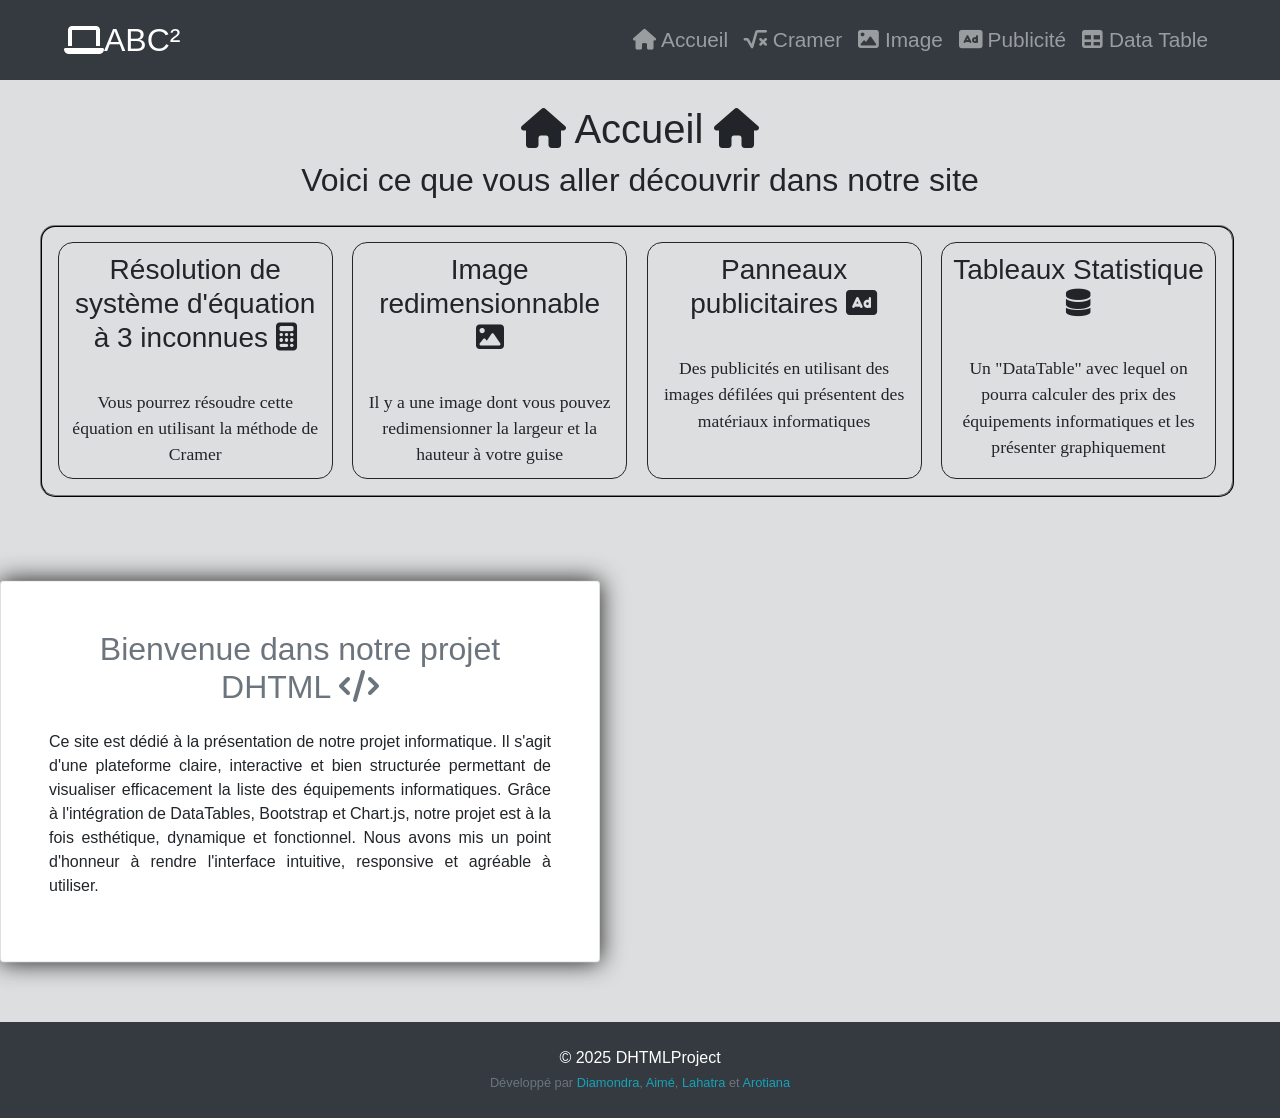
<file: index.html>
<!DOCTYPE html>
<html lang="fr">
 
  <head>
    <meta charset="UTF-8" />
    <meta name="viewport" content="width=device-width, initial-scale=1.0" />
    <link rel="stylesheet" href="bootstrap/bootstrap.css" />
    <script src="js/jquery-3.7.1.min.js"></script>
    <script src="bootstrap/bootstrap.bundle.min.js"></script>
    <title>ProjetDHTML</title>
    <link rel="stylesheet" href="css/style.css">
    <link rel="stylesheet" href="fontAwesome/css/all.min.css">
  </head>
 
  <body class="d-flex flex-column min-vh-100">
 
    <nav class="navbar navbar-expand-lg navbar-dark bg-dark fixed-top shadow-lg">
      <div class="container-fluid px-5">
        <a class="navbar-brand d-flex align-items-center fw-bold" href="index.html">
          <i class="fa-solid fa-laptop me-2"></i>ABC²
        </a>
        <button class="navbar-toggler" type="button" data-bs-toggle="collapse" data-bs-target="#navbarContent" aria-controls="navbarContent" aria-expanded="false" aria-label="Toggle navigation">
          <span class="navbar-toggler-icon"></span>
        </button>
        <div class="collapse navbar-collapse justify-content-end" id="navbarContent">
          <ul class="navbar-nav gap-4 fw-semibold">
            <li class="nav-item">
              <a class="nav-link" href="index.html"><i class="fa-solid fa-house me-1"></i> Accueil</a>
            </li>
            <li class="nav-item">
              <a class="nav-link" href="Cramer.html"><i class="fa-solid fa-square-root-variable me-1"></i> Cramer</a>
            </li>
            <li class="nav-item">
              <a class="nav-link" href="Image.html"><i class="fa-solid fa-image me-1"></i> Image</a>
            </li>
            <li class="nav-item">
              <a class="nav-link" href="PanneauxPub.html"><i class="fa-solid fa-rectangle-ad me-1"></i> Publicité</a>
            </li>
            <li class="nav-item">
              <a class="nav-link" href="Datatable.html"><i class="fa-solid fa-table me-1"></i> Data Table</a>
            </li>
          </ul>
        </div>
      </div>
    </nav>
 
    <div class="d-flex justify-content-center align-items-center page-title">
      <h1><i class="fa-solid fa-home"></i> Accueil <i class="fa-solid fa-home"></i></h1>
    </div>
 
    <div class="container-fluid">
      <h2 class="text-center">Voici ce que vous aller découvrir dans notre site</h2>
      <div class="presentation">
        <div class="pre" onclick="window.location = 'Cramer.html'">
          <h3>Résolution de système d'équation à 3 inconnues <i class="fa-solid fa-calculator"></i></h3>
          <br> Vous pourrez résoudre cette équation en utilisant la méthode de Cramer
        </div>
        <div class="pre" onclick="window.location = 'Image.html'">
          <h3>Image redimensionnable <i class="fa-solid fa-image"></i></h3>
          <br> Il y a une image dont vous pouvez redimensionner la largeur et la hauteur à votre guise
        </div>
        <div class="pre" onclick="window.location = 'PanneauxPub.html'">
          <h3>Panneaux publicitaires <i class="fa-solid fa-rectangle-ad"></i></h3>
          <br> Des publicités en utilisant des images défilées qui présentent des matériaux informatiques
        </div>
        <div class="pre" onclick="window.location = 'Datatable.html'">
          <h3>Tableaux Statistique <i class="fa-solid fa-database"></i></h3>
          <br> Un "DataTable" avec lequel on pourra calculer des prix des équipements informatiques et les présenter graphiquement
        </div>
      </div>
    </div>
 
    <div id="conteneur">
      <div class="card mx-auto p-5 shadow-lg rounded-4" id="content">
        <h2 class="text-center text-secondary mb-4">
          Bienvenue dans notre projet DHTML <i class="fa-solid fa-code"></i>
        </h2>
        <p style="text-align: justify">
          Ce site est dédié à la présentation de notre projet informatique. Il
          s'agit d'une plateforme claire, interactive et bien structurée
          permettant de visualiser efficacement la liste des équipements
          informatiques. Grâce à l'intégration de DataTables, Bootstrap et
          Chart.js, notre projet est à la fois esthétique, dynamique et
          fonctionnel. Nous avons mis un point d'honneur à rendre l'interface
          intuitive, responsive et agréable à utiliser.
        </p>
      </div>
    </div>
 
    
    <footer class="bg-dark text-white text-center py-4 mt-auto">
      <p class="mb-0">
        &copy; 2025 DHTMLProject<br />
        <small class="text-muted">
          Développé par 
          <a href="https://github.com/Diamondra-arch" class="text-info text-decoration-none">Diamondra</a>, 
          <a href="" class="text-info text-decoration-none">Aimé</a>,
          <a href="https://github.com/fymijoro" class="text-info text-decoration-none">Lahatra</a> et
          <a href="https://github.com/aroutiana18" class="text-info text-decoration-none fw-bold">Arotiana</a>
        </small>
      </p>
    </footer>
 
    <script src="js/jquery-3.7.1.min.js"></script>
  </body>
</html>
</file>
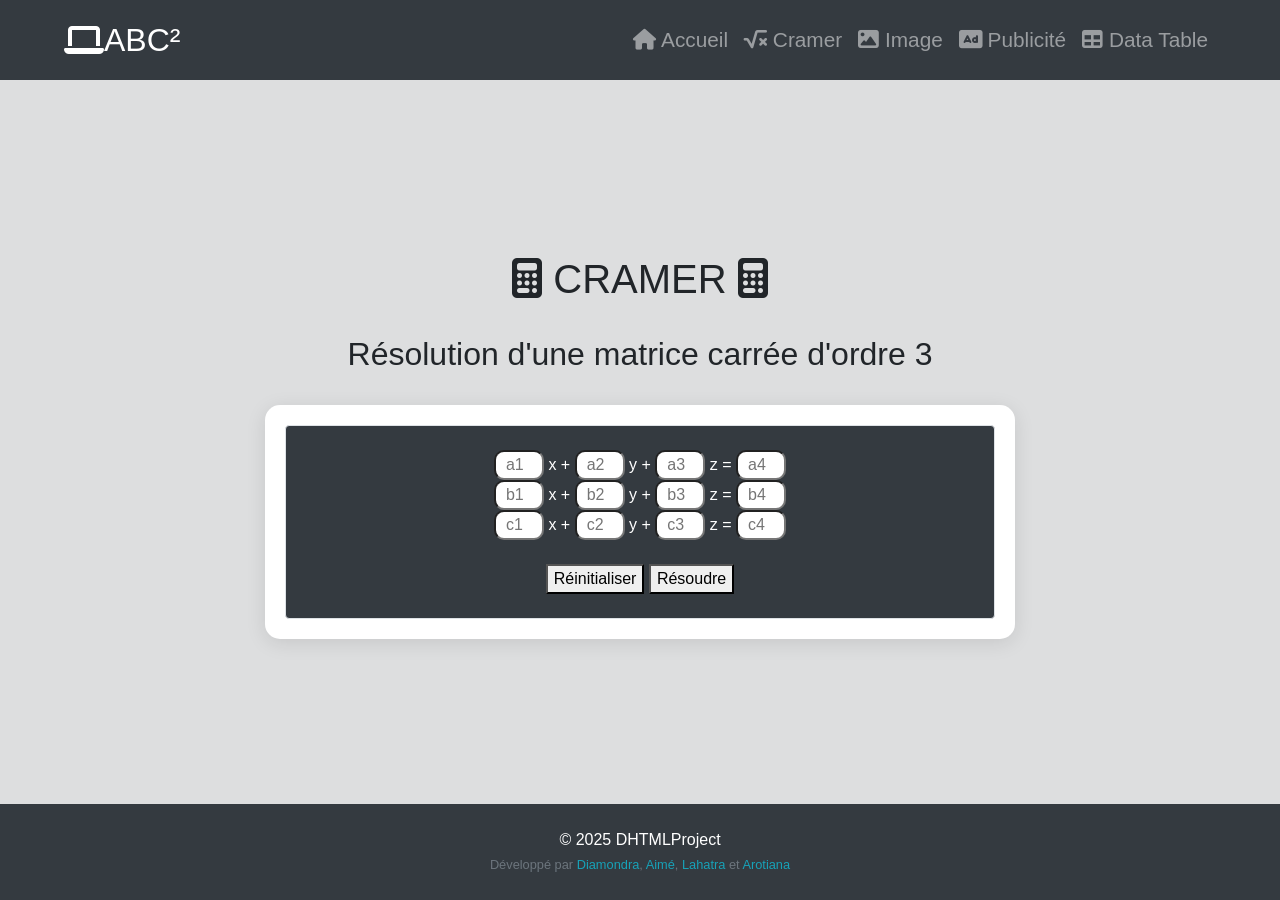
<file: Cramer.html>
<!DOCTYPE html>
<html lang="fr">
  <head>
    <meta charset="UTF-8" />
    <meta name="viewport" content="width=device-width, initial-scale=1.0" />
    <title>Cramer</title>
    <link rel="stylesheet" href="bootstrap/bootstrap.css">
    <link rel="stylesheet" href="fontAwesome/css/all.min.css">
    <link rel="stylesheet" href="css/cramer.css">
    <link rel="stylesheet" href="css/style.css">
    <script src="js/jquery-3.7.1.min.js"></script>
    <script src="bootstrap/bootstrap.bundle.min.js"></script>
    <script src="js/cramer.js"></script>
  </head>
 
  <body class="d-flex flex-column min-vh-100">
 
    <nav class="navbar navbar-expand-lg navbar-dark bg-dark fixed-top shadow-lg">
      <div class="container-fluid px-5">
        <a class="navbar-brand d-flex align-items-center fw-bold" href="index.html">
          <i class="fa-solid fa-laptop me-2"></i>ABC²
        </a>
        <button class="navbar-toggler" type="button" data-bs-toggle="collapse" data-bs-target="#navbarContent" aria-controls="navbarContent" aria-expanded="false" aria-label="Toggle navigation">
          <span class="navbar-toggler-icon"></span>
        </button>
        <div class="collapse navbar-collapse justify-content-end" id="navbarContent">
          <ul class="navbar-nav gap-4 fw-semibold">
            <li class="nav-item">
              <a class="nav-link" href="index.html"><i class="fa-solid fa-house me-1"></i> Accueil</a>
            </li>
            <li class="nav-item">
              <a class="nav-link" href="Cramer.html"><i class="fa-solid fa-square-root-variable me-1"></i> Cramer</a>
            </li>
            <li class="nav-item">
              <a class="nav-link" href="Image.html"><i class="fa-solid fa-image me-1"></i> Image</a>
            </li>
            <li class="nav-item">
              <a class="nav-link" href="PanneauxPub.html"><i class="fa-solid fa-rectangle-ad me-1"></i> Publicité</a>
            </li>
            <li class="nav-item">
              <a class="nav-link" href="Datatable.html"><i class="fa-solid fa-table me-1"></i> Data Table</a>
            </li>
          </ul>
        </div>
      </div>
    </nav>
 
    <main class="containerN flex-grow-1 d-flex justify-content-center align-items-center">
      <div class="text-center">
        <h1><i class="fa-solid fa-calculator"></i> CRAMER <i class="fa-solid fa-calculator"></i></h1>
        <br>
        <h2>Résolution d'une matrice carrée d'ordre 3</h2>
        <br>
      </div>

      <div class="contenu">
        <div id="champ" class="p-4 bg-dark border rounded shadow text-center text-white">
          <form method="post" action="">
            <input id="a1" class="saisie" type="number" placeholder="a1"/> x +
            <input id="a2" class="saisie" type="number" placeholder="a2"/> y +
            <input id="a3" class="saisie" type="number" placeholder="a3"/> z =
            <input id="a4" class="saisie" type="number" placeholder="a4"/>
            <br />
            <input id="b1" class="saisie" type="number" placeholder="b1"/> x +
            <input id="b2" class="saisie" type="number" placeholder="b2"/> y +
            <input id="b3" class="saisie" type="number" placeholder="b3"/> z =
            <input id="b4" class="saisie" type="number" placeholder="b4"/>
            <br />
            <input id="c1" class="saisie" type="number" placeholder="c1"/> x +
            <input id="c2" class="saisie" type="number" placeholder="c2"/> y +
            <input id="c3" class="saisie" type="number" placeholder="c3"/> z =
            <input id="c4" class="saisie" type="number" placeholder="c4"/>
            <br /><br />
            <input class="reset" type="reset" onclick="clean()" value="Réinitialiser">
            <button type="button" onclick="resolution()">Résoudre</button>
          </form>
        </div>
        <div class="container-fluid bg-light p-4 mb-1" id="result" style="display: none">
          <h2>Résultats</h2>
          <div id="matricePrincipale">
            <h3>Matrice principale :</h3>
            | <span id="ma1"></span> <span id="ma2"></span> <span id="ma3"></span> | <br />
            | <span id="mb1"></span> <span id="mb2"></span> <span id="mb3"></span> | <br />
            | <span id="mc1"></span> <span id="mc2"></span> <span id="mc3"></span> | <br /><br />
            D'après le calcul; le déterminant est <strong>△</strong> = <span id="delta"></span> <br /><br />
          </div>
          <div id="matriceModifee">
            <h3>Matrice modifiée :</h3>
            <div class="matrix">
              <strong>△<sub>x</sub></strong> : <br />
              | <span id="ma1_1"></span> <span id="ma2_1"></span> <span id="ma3_1"></span> | <br />
              | <span id="mb1_1"></span> <span id="mb2_1"></span> <span id="mb3_1"></span> | <br />
              | <span id="mc1_1"></span> <span id="mc2_1"></span> <span id="mc3_1"></span> | <br />
              <strong>△<sub>x</sub></strong> = <span id="deltaX"></span><br /><br />
            </div>
            <div class="matrix">
              <strong>△<sub>y</sub></strong> : <br />
              | <span id="ma1_2"></span> <span id="ma2_2"></span> <span id="ma3_2"></span> | <br />
              | <span id="mb1_2"></span> <span id="mb2_2"></span> <span id="mb3_2"></span> | <br />
              | <span id="mc1_2"></span> <span id="mc2_2"></span> <span id="mc3_2"></span> | <br />
              <strong>△<sub>y</sub></strong> = <span id="deltaY"></span><br /><br />
            </div>
            <div class="matrix">
              <strong>△<sub>z</sub></strong> : <br />
              | <span id="ma1_3"></span> <span id="ma2_3"></span> <span id="ma3_3"></span> | <br />
              | <span id="mb1_3"></span> <span id="mb2_3"></span> <span id="mb3_3"></span> | <br />
              | <span id="mc1_3"></span> <span id="mc2_3"></span> <span id="mc3_3"></span> | <br />
              <strong>△<sub>z</sub></strong> = <span id="deltaZ"></span><br /><br />
            </div>
          </div>
          <div class="final">
            <h3>Solutions :</h3>
            <p>
              x = <strong>△<sub>x</sub> / △</strong> = <span id="valeurX"></span> <br>
              y = <strong>△<sub>y</sub> / △</strong> = <span id="valeurY"></span> <br>
              z = <strong>△<sub>z</sub> / △</strong> = <span id="valeurZ"></span>
            </p>
          </div>
        </div>
      </div>
    </main>
 
    <footer class="bg-dark text-white text-center py-4 mt-auto">
      <p class="mb-0">
        &copy; 2025 DHTMLProject<br>
        <small class="text-muted">
          Développé par 
          <a href="https://github.com/Diamondra-arch" class="text-info text-decoration-none">Diamondra</a>, 
          <a href="" class="text-info text-decoration-none">Aimé</a>,
          <a href="https://github.com/fymijoro" class="text-info text-decoration-none">Lahatra</a> et
          <a href="https://github.com/aroutiana18" class="text-info text-decoration-none fw-bold">Arotiana</a>
        </small>
      </p>
    </footer>
 
  </body>
</html>
</file>
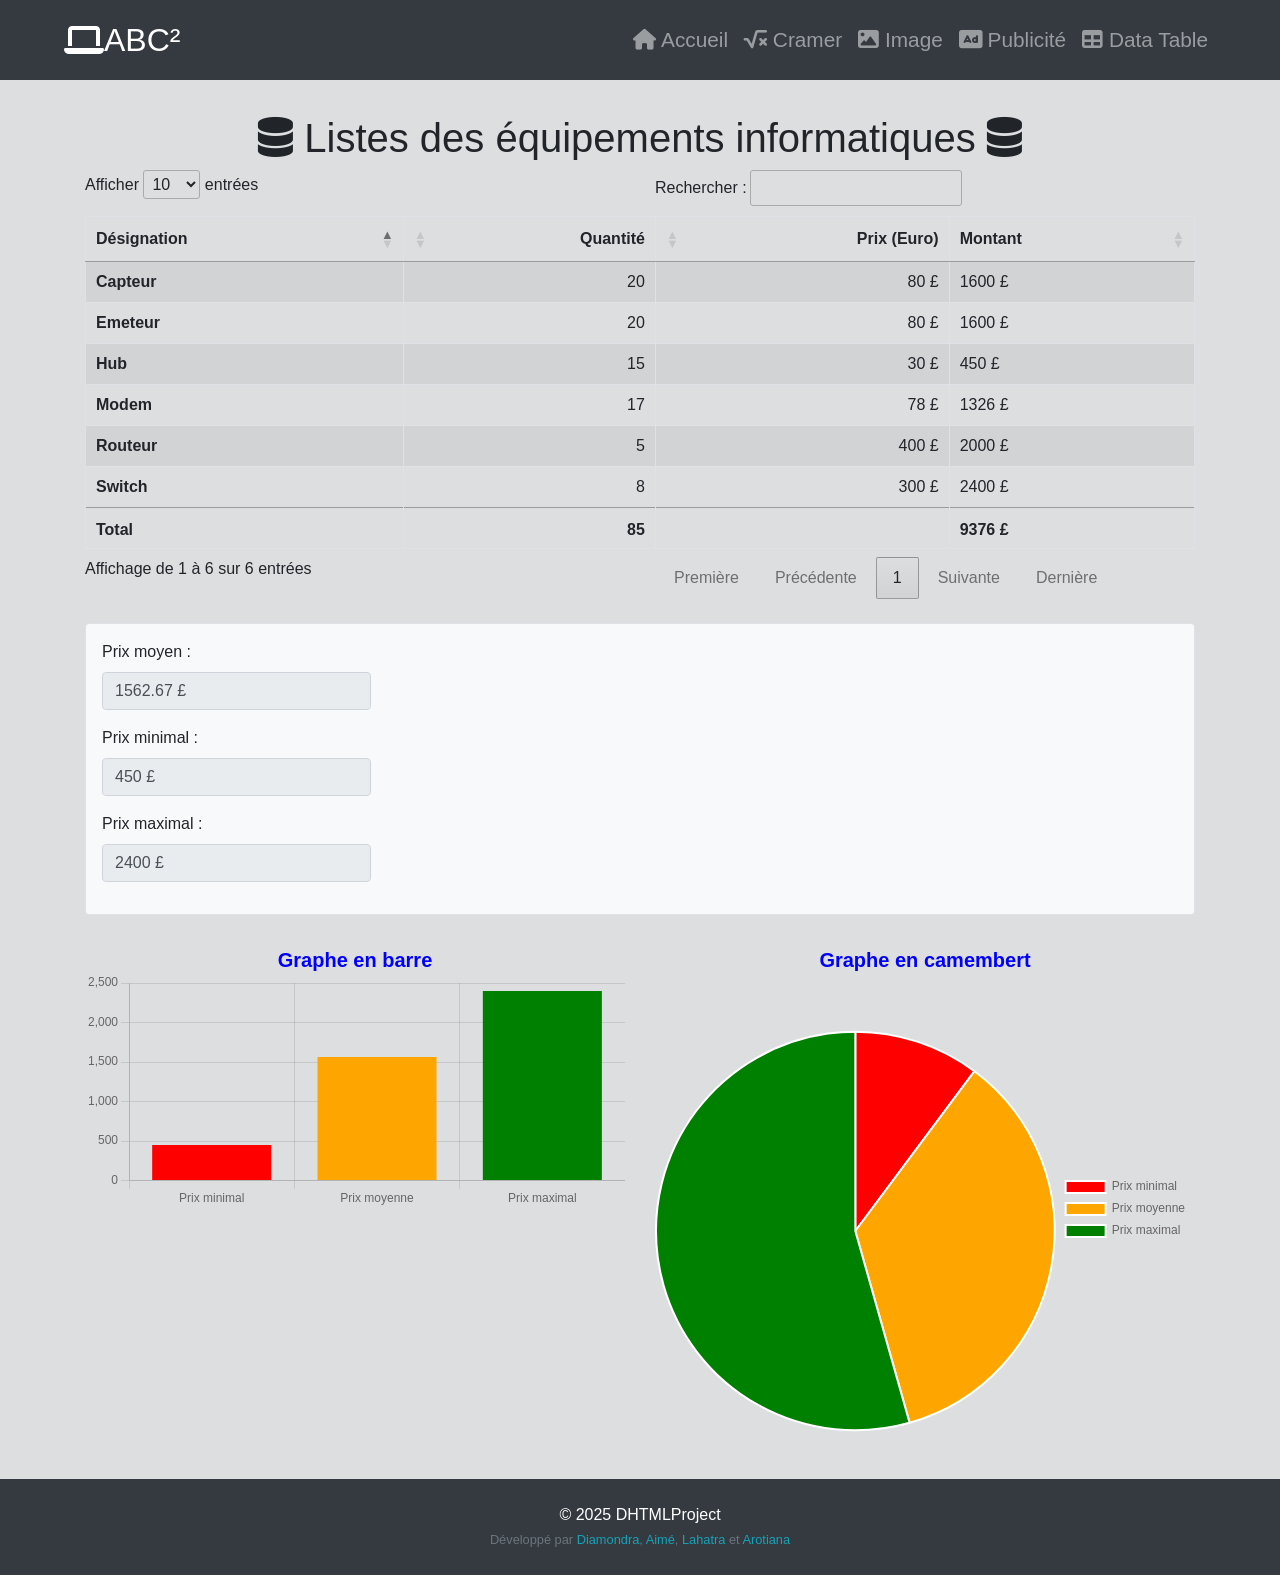
<file: Datatable.html>
<!DOCTYPE html>
<html lang="fr">
<head>
  <meta charset="UTF-8">
  <meta name="viewport" content="width=device-width, initial-scale=1.0">
  <title>Datatable</title>
  <link rel="stylesheet" href="bootstrap/bootstrap.css">
  <link rel="stylesheet" href="css/datatables.min.css">
  <link rel="stylesheet" href="fontAwesome/css/all.min.css">
  <link rel="stylesheet" href="css/style.css">
  <script src="js/jquery-3.7.1.min.js"></script>
  <script src="bootstrap/bootstrap.bundle.min.js"></script>
  <script src="js/chart.umd.min.js"></script>
  <script src="js/datatables.min.js"></script>
  <script src="js/Datatable.js" defer></script>
</head>
 
<body class="d-flex flex-column min-vh-100">
 
    <nav class="navbar navbar-expand-lg navbar-dark bg-dark fixed-top shadow-lg">
      <div class="container-fluid px-5">
        <a class="navbar-brand d-flex align-items-center fw-bold" href="index.html">
          <i class="fa-solid fa-laptop me-2"></i>ABC²
        </a>
        <button class="navbar-toggler" type="button" data-bs-toggle="collapse" data-bs-target="#navbarContent" aria-controls="navbarContent" aria-expanded="false" aria-label="Toggle navigation">
          <span class="navbar-toggler-icon"></span>
        </button>
        <div class="collapse navbar-collapse justify-content-end" id="navbarContent">
          <ul class="navbar-nav gap-4 fw-semibold">
            <li class="nav-item">
              <a class="nav-link" href="index.html"><i class="fa-solid fa-house me-1"></i> Accueil</a>
            </li>
            <li class="nav-item">
              <a class="nav-link" href="Cramer.html"><i class="fa-solid fa-square-root-variable me-1"></i> Cramer</a>
            </li>
            <li class="nav-item">
              <a class="nav-link" href="Image.html"><i class="fa-solid fa-image me-1"></i> Image</a>
            </li>
            <li class="nav-item">
              <a class="nav-link" href="PanneauxPub.html"><i class="fa-solid fa-rectangle-ad me-1"></i> Publicité</a>
            </li>
            <li class="nav-item">
              <a class="nav-link" href="Datatable.html"><i class="fa-solid fa-table me-1"></i> Data Table</a>
            </li>
          </ul>
        </div>
      </div>
    </nav>
 
  <div class="container mt-4">
    <h1 class="text-center"><i class="fa-solid fa-database"></i> Listes des équipements informatiques <i class="fa-solid fa-database"></i></h1>
    <div class="table-responsive">
      <table id="maTable" class="table table-striped table-bordered">
        <thead>
          <tr>
            <th>Désignation</th>
            <th>Quantité</th>
            <th>Prix (Euro)</th>
            <th>Montant</th>
          </tr>
        </thead>
        <tbody>
          <tr><th>Routeur</th><td id="q1">5</td><td id="p1">400 £</td><td class="montant" id="m1"></td></tr>
          <tr><th>Switch</th><td id="q2">8</td><td id="p2">300 £</td><td class="montant" id="m2"></td></tr>
          <tr><th>Hub</th><td id="q3">15</td><td id="p3">30 £</td><td class="montant" id="m3"></td></tr>
          <tr><th>Modem</th><td id="q4">17</td><td id="p4">78 £</td><td class="montant" id="m4"></td></tr>
          <tr><th>Emeteur</th><td id="q5">20</td><td id="p5">80 £</td><td class="montant" id="m5"></td></tr>
          <tr><th>Capteur</th><td id="q6">20</td><td id="p6">80 £</td><td class="montant" id="m6"></td></tr>
        </tbody>
        <tfoot>
          <tr>
            <th>Total</th>
            <th id="total-qte"></th>
            <th></th>
            <th id="total-montant"></th>
          </tr>
        </tfoot>
      </table>
    </div>
 
    <form class="shadow-lg rounded border p-3 bg-light mt-4">
      <div class="mb-3 w-25">
        <label class="form-label">Prix moyen :</label>
        <input type="text" class="form-control" id="PrixMoyenne" readonly>
      </div>
      <div class="mb-3 w-25">
        <label class="form-label">Prix minimal :</label>
        <input type="text" class="form-control" id="PrixMinimal" readonly>
      </div>
      <div class="mb-3 w-25">
        <label class="form-label">Prix maximal :</label>
        <input type="text" class="form-control" id="PrixMaximal" readonly>
      </div>
    </form>
 
    <div class="row mt-4">
      <div class="col-md-6">
        <canvas id="barGraphe" aria-label="Bar Chart" role="img"></canvas>
      </div>
      <div class="col-md-6">
        <canvas id="pieGraphe" aria-label="Pie Chart" role="img"></canvas>
      </div>
    </div>
  </div>
 
  <footer class="bg-dark text-white text-center py-4 mt-auto">
    <p class="mb-0">
      &copy; 2025 DHTMLProject<br>
        <small class="text-muted">
          Développé par 
          <a href="https://github.com/Diamondra-arch" class="text-info text-decoration-none">Diamondra</a>, 
          <a href="" class="text-info text-decoration-none">Aimé</a>,
          <a href="https://github.com/fymijoro" class="text-info text-decoration-none">Lahatra</a> et
          <a href="https://github.com/aroutiana18" class="text-info text-decoration-none fw-bold">Arotiana</a>
        </small>
    </p>
  </footer>
 
</body>
</html>
</file>
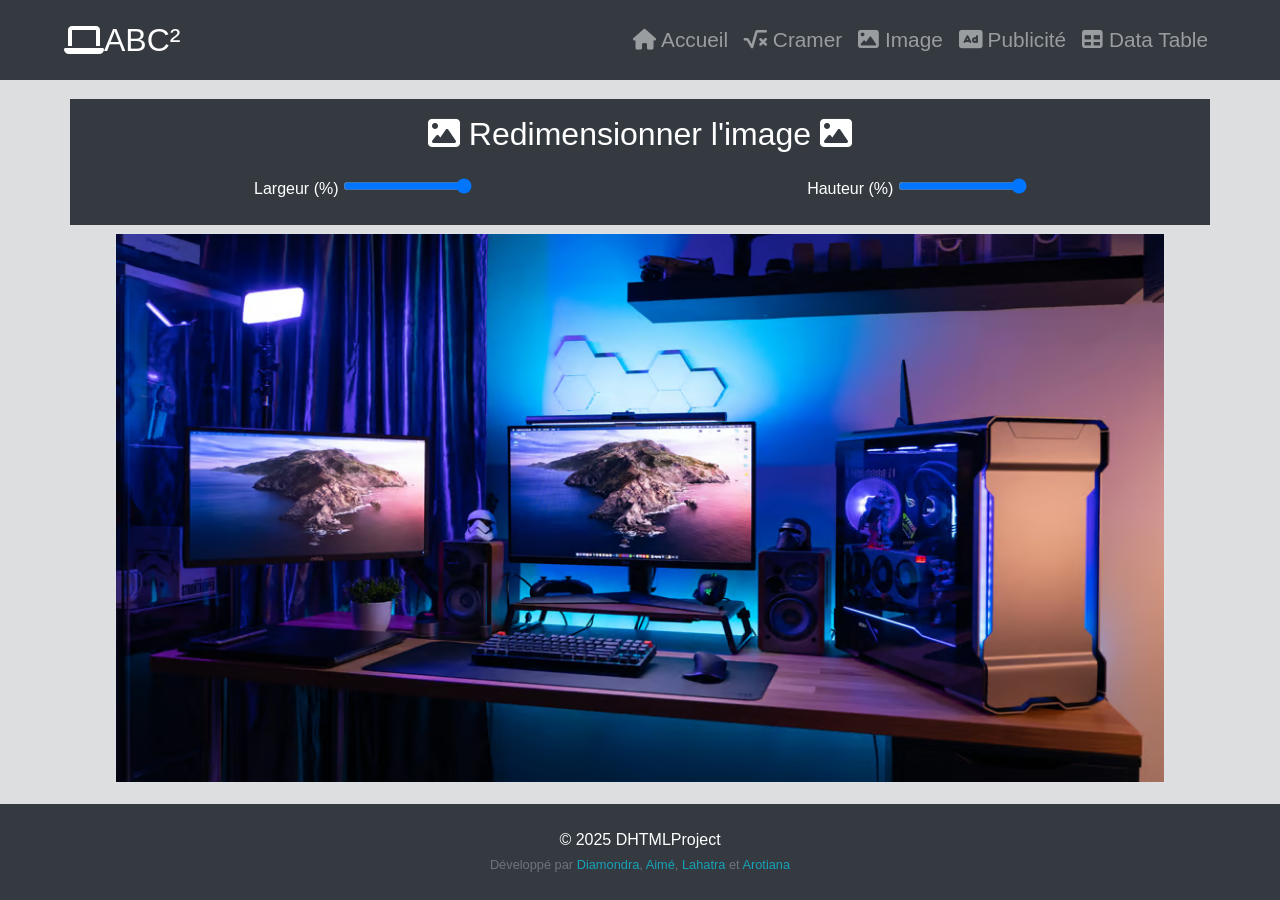
<file: Image.html>
<!DOCTYPE html>
<html lang="fr">
<head>
    <meta charset="UTF-8">
    <meta name="viewport" content="width=device-width, initial-scale=1">
    <title>ResizeImage</title>
    <link href="bootstrap/bootstrap.css" rel="stylesheet">
    <link rel="stylesheet" href="fontAwesome/css/all.min.css">
    <link rel="stylesheet" href="css/image.css">
    <script src="bootstrap/bootstrap.bundle.min.js"></script>
</head>

<body class="d-flex flex-column min-vh-100">

    <nav class="navbar navbar-expand-lg navbar-dark bg-dark fixed-top shadow-lg">
      <div class="container-fluid px-5">
        <a class="navbar-brand d-flex align-items-center fw-bold" href="index.html">
          <i class="fa-solid fa-laptop me-2"></i>ABC²
        </a>
        <button class="navbar-toggler" type="button" data-bs-toggle="collapse" data-bs-target="#navbarContent" aria-controls="navbarContent" aria-expanded="false" aria-label="Toggle navigation">
          <span class="navbar-toggler-icon"></span>
        </button>
        <div class="collapse navbar-collapse justify-content-end" id="navbarContent">
          <ul class="navbar-nav gap-4 fw-semibold">
            <li class="nav-item">
              <a class="nav-link" href="index.html"><i class="fa-solid fa-house me-1"></i> Accueil</a>
            </li>
            <li class="nav-item">
              <a class="nav-link" href="Cramer.html"><i class="fa-solid fa-square-root-variable me-1"></i> Cramer</a>
            </li>
            <li class="nav-item">
              <a class="nav-link" href="Image.html"><i class="fa-solid fa-image me-1"></i> Image</a>
            </li>
            <li class="nav-item">
              <a class="nav-link" href="PanneauxPub.html"><i class="fa-solid fa-rectangle-ad me-1"></i> Publicité</a>
            </li>
            <li class="nav-item">
              <a class="nav-link" href="Datatable.html"><i class="fa-solid fa-table me-1"></i> Data Table</a>
            </li>
          </ul>
        </div>
      </div>
    </nav>

    <main class="flex-grow-1 d-flex flex-column align-items-center">   
      <div class="container-fluid">
          <div class="container p-3 bg-dark text-white controles">
              <div class="container text-center">
                  <h2 class="mb-4"><i class="fa-solid fa-image"></i> Redimensionner l'image <i class="fa-solid fa-image"></i></h2>
                  <div class="row mt-4">
                      <div class="col-md-6">
                          <label for="widthRange" class="form-label">Largeur (%)</label>
                          <input type="range" class="form-range" min="10" max="100" value="100" id="widthRange">
                      </div>
                      <div class="col-md-6">
                          <label for="heightRange" class="form-label">Hauteur (%)</label>
                          <input type="range" class="form-range" min="10" max="100" value="100" id="heightRange">
                      </div>
                  </div>
              </div>
          </div>
      </div>
    </main>

    <div class="image-wrapper mt-2 mb-2">
      <img id="image" src="images/game.avif" class="border img-principale" alt="Image redimensionnable">
    </div>
    <footer class="bg-dark text-white text-center py-4 mt-auto">
        <p class="mb-0">
            &copy; 2025 DHTMLProject<br>
        <small class="text-muted">
          Développé par 
          <a href="https://github.com/Diamondra-arch" class="text-info text-decoration-none">Diamondra</a>, 
          <a href="" class="text-info text-decoration-none">Aimé</a>,
          <a href="https://github.com/fymijoro" class="text-info text-decoration-none">Lahatra</a> et
          <a href="https://github.com/aroutiana18" class="text-info text-decoration-none fw-bold">Arotiana</a>

        </small>
        </p>
    </footer>
    <script src="js/resize.js"></script>

</body>
</html>
</file>
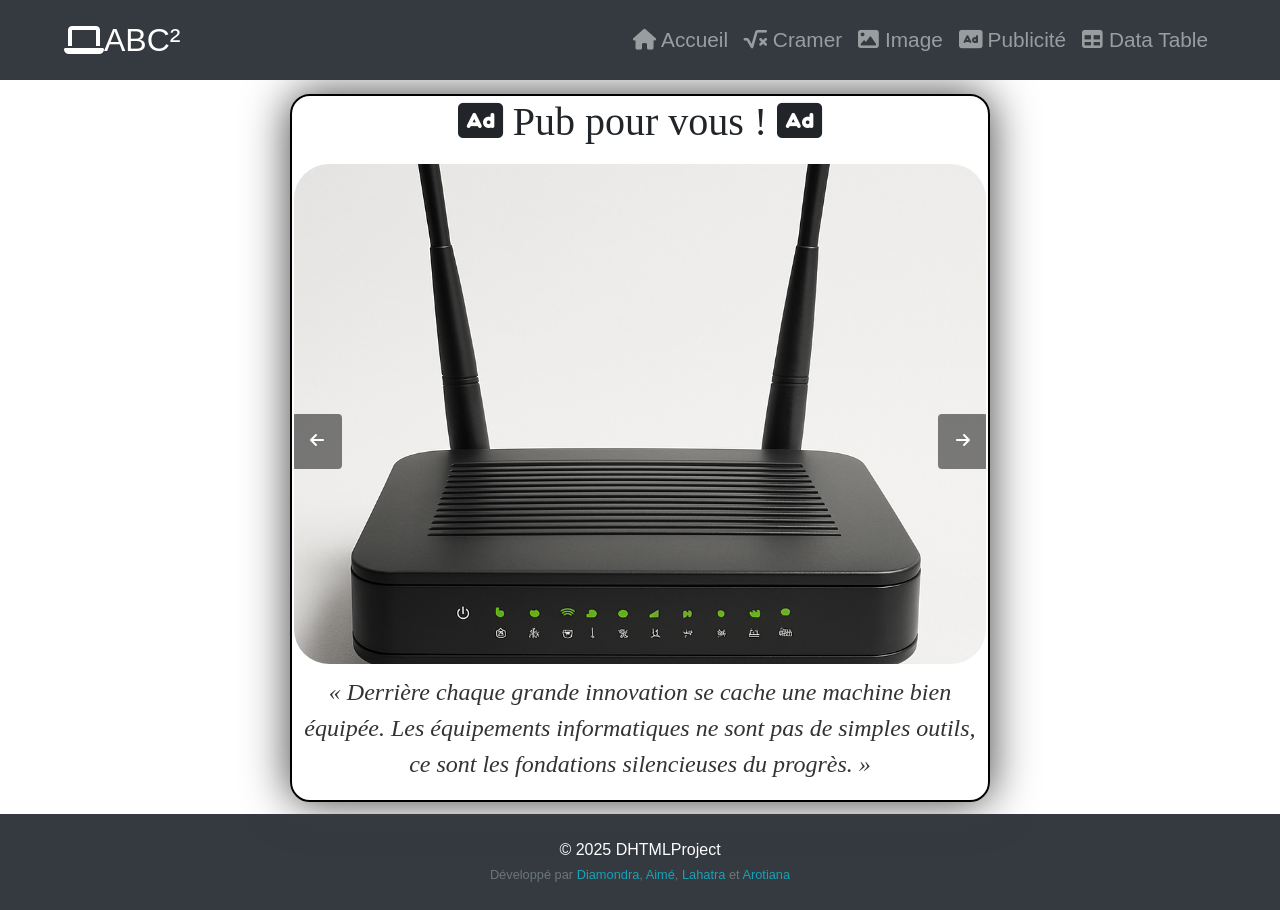
<file: PanneauxPub.html>
<!DOCTYPE html>
<html lang="fr">
 
  <head>
    <meta charset="UTF-8" />
    <meta name="viewport" content="width=device-width, initial-scale=1.0" />
    <link rel="stylesheet" href="css/PanneauxPub.css" />
    <link rel="stylesheet" href="css/style.css">
    <link rel="stylesheet" href="bootstrap/bootstrap.css">
    <link rel="stylesheet" href="fontAwesome/css/all.min.css">
    <title>Pubs</title>
    <script src="bootstrap/bootstrap.bundle.min.js"></script>
  </head>
 
  <body class="d-flex flex-column min-vh-100">
 
    <nav class="navbar navbar-expand-lg navbar-dark bg-dark fixed-top shadow-lg">
      <div class="container-fluid px-5">
        <a class="navbar-brand d-flex align-items-center fw-bold" href="index.html">
          <i class="fa-solid fa-laptop me-2"></i>ABC²
        </a>
        <button class="navbar-toggler" type="button" data-bs-toggle="collapse" data-bs-target="#navbarContent" aria-controls="navbarContent" aria-expanded="false" aria-label="Toggle navigation">
          <span class="navbar-toggler-icon"></span>
        </button>
        <div class="collapse navbar-collapse justify-content-end" id="navbarContent">
          <ul class="navbar-nav gap-4 fw-semibold">
            <li class="nav-item">
              <a class="nav-link" href="index.html"><i class="fa-solid fa-house me-1"></i> Accueil</a>
            </li>
            <li class="nav-item">
              <a class="nav-link" href="Cramer.html"><i class="fa-solid fa-square-root-variable me-1"></i> Cramer</a>
            </li>
            <li class="nav-item">
              <a class="nav-link" href="Image.html"><i class="fa-solid fa-image me-1"></i> Image</a>
            </li>
            <li class="nav-item">
              <a class="nav-link" href="PanneauxPub.html"><i class="fa-solid fa-rectangle-ad me-1"></i> Publicité</a>
            </li>
            <li class="nav-item">
              <a class="nav-link" href="Datatable.html"><i class="fa-solid fa-table me-1"></i> Data Table</a>
            </li>
          </ul>
        </div>
      </div>
    </nav>
 
    <main class="container-fluid flex-grow-1">
      <div id="panneaux" class="container-fluid">
        <div id="contenneur" class="container-fluid">
          <h1><i class="fa-solid fa-rectangle-ad"></i> Pub pour vous ! <i class="fa-solid fa-rectangle-ad"></i></h1>
          <div id="lesimages" class="container-fluid">
            <button class="btn" id="gauche" title="Afficher l'image précédente"><i class="fa-solid fa-arrow-left"></i></button>
            <img src="images/routeur.png" alt="routeur" class="rien visible img-fluid"/>
            <img src="images/Switch.png" alt="Switch" class="rien img-fluid"/>
            <img src="images/hub3.0.png" alt="hub3" class="rien img-fluid"/>
            <button class="btn" id="pause" title="Pause" style="display: none;"><i class="fa-solid fa-pause"></i></button>
            <img src="images/modem.webp" alt="modem" class="rien img-fluid"/>
            <img src="images/capteur.jpg" alt="capteur" class="rien img-fluid"/>
            <button class="btn" id="droite" title="Afficher l'image suivante"><i class="fa-solid fa-arrow-right"></i></button>
            <br />
          </div>
          <p class="slogan">
            « Derrière chaque grande innovation se cache une machine bien équipée. Les équipements informatiques ne sont pas de simples outils, ce sont les fondations silencieuses du progrès. »
          </p>
        </div>
      </div>
    </main>
 
    <!-- footer dans le body, sans fixed-bottom -->
    <footer class="bg-dark text-white text-center py-4 mt-auto">
      <p class="mb-0">
        &copy; 2025 DHTMLProject<br>
        <small class="text-muted">
          Développé par 
          <a href="https://github.com/Diamondra-arch" class="text-info text-decoration-none">Diamondra</a>, 
          <a href="" class="text-info text-decoration-none">Aimé</a>,
          <a href="https://github.com/fymijoro" class="text-info text-decoration-none">Lahatra</a> et
          <a href="https://github.com/aroutiana18" class="text-info text-decoration-none fw-bold">Arotiana</a>
        </small>
      </p>
    </footer>
 
    <script src="js/PanneauxPub.js"></script>
 
  </body>
</html>
</file>
<file: css/style.css>
body {
    padding-top: 90px;
    padding-bottom: 0;
    background-color: #dddedf;
}
 
.presentation {
    display: grid;
    grid-template-columns: repeat(auto-fit, minmax(200px, 1fr));
    gap: 0.5rem;
    max-width: 95.5%;
    padding: 10px;
    margin: 2%;
    border: 2px ridge rgb(38, 38, 38);
    border-radius: 15px;
}
 
.presentation div.pre {
    text-align: center;
    cursor: pointer;
    font-size: 1.1rem;
    font-family: 'Times New Roman', Times, serif;
    border: 1px ridge rgb(38, 38, 38);
    border-radius: 15px;
    padding: 10px;
    margin: 2%;
}
 
.presentation div.pre:hover {
    transform: scale(0.97);
    transition: transform 0.3s ease-in-out;
    box-shadow: 0 5px 15px rgb(46, 46, 46);
}
 
nav.navbar {
    min-height: 80px;
}
 
nav.navbar .navbar-nav .nav-link {
    font-size: 1.3rem !important;
}
 
nav.navbar .navbar-brand {
    font-size: 2rem !important;
}
 
.page-title {
    margin-top: 1.2%;
}
 
#conteneur {
    position: relative;
    width: 100%;
    min-height: unset !important;
    height: 500px;
    overflow: hidden;
    background-color: #dddedf;
    background-color: #dddedf !important;
}
 
#content {
    position: absolute;
    box-shadow: 0 0 25px rgb(26, 26, 26);
    top: 50%;
    transform: translateY(-50%);
    max-width: 600px;
    width: 60%;
    animation: bouge 20s infinite alternate ease-in-out;
}
 
@keyframes bouge {
    0%   { left: 2%; }
    100% { left: calc(100% - 62%); }
}
 
h3 {
    font-family: 'Lucida Sans', Geneva, Verdana, sans-serif;
}
 
footer {
    background-color: #212529;
    color: white;
    text-align: center;
    padding: 12px 0;
}
</file>
<file: css/cramer.css>
html, body {
    height: 100vh;
    margin: 0;
    padding: 0;
    overflow-x: hidden;
    overflow-y: hidden; 
}

body {
    display: flex;
    flex-direction: column;
    background-color: #dddedf;
    padding-top: 80px;
}

nav.navbar {
    min-height: 80px;
    padding-top: 0;
    padding-bottom: 0;
}

nav.navbar .navbar-brand {
    font-size: 2rem !important;
}

nav.navbar .navbar-nav .nav-link {
    font-size: 1.3rem !important;
    padding-top: 0.6rem;
    padding-bottom: 0.6rem;
}

.containerN {
    flex: 1;
    display: flex;
    flex-direction: column;
    align-items: center;
    justify-content: center;
    width: 100%;
    min-height: 0;
    padding: 15px;
}

.contenu {
    width: 100%;
    max-width: 750px;
    max-height: 100%;
    overflow-y: auto; 
    padding: 20px;
    background: white;
    border-radius: 15px;
    box-shadow: 0 4px 20px rgba(0,0,0,0.1);
}

input.reset {
    width: auto;
    border-radius: 0;
}

input.saisie {
    border-radius: 10px;
    padding-left: 10px;
    width: 50px;
}

#champ {
    margin: 0;
}

footer {
    background-color: #212529;
    color: white;
    text-align: center;
    padding: 12px 0;
}
</file>
<file: css/image.css>
html, body {
    height: 100vh;
    margin: 0;
    padding: 0;
    overflow-x: hidden; 
    overflow-y: hidden;
    background-color: #dddedf;
}

body {
    display: flex;
    flex-direction: column;
    background-color: #dddedf;
    padding-top: 80px; 
}

nav.navbar {
    min-height: 80px;
    padding-top: 0;
    padding-bottom: 0;
}

nav.navbar .navbar-brand {
    font-size: 2rem !important;
}

nav.navbar .navbar-nav .nav-link {
    font-size: 1.3rem !important;
    padding-top: 0.6rem;
    padding-bottom: 0.6rem;
}

#image {
    object-fit: fill;
    display: block;
    margin: 0 auto;
    max-width: 100%;
}

.img-principale {
    width: 1050px;
    height: 550px;
    max-width: 100%;
}

.image-wrapper {
    display: flex;
    justify-content: center;
    width: 100%;
}

.controles {
    margin-top: 1.5%;
}

footer {
    background-color: #212529;
    color: white;
    text-align: center;
    padding: 12px 0;
}
</file>
<file: css/PanneauxPub.css>
/*
 * PanneauxPub.css gère uniquement les styles spécifiques à PanneauxPub.html.
 * Corrections :
 * 1. padding-top aligné à 90px (cohérent avec toutes les pages)
 * 2. body : retiré justify-content/align-items sans display:flex (conflit Bootstrap)
 * 3. style.css n'est PAS importé dans PanneauxPub.html (règles inutiles ici)
 */
body {
    padding-top: 90px;
    padding-bottom: 20px;
    background-color: #dddedf;
}

/* Navbar identique à toutes les pages */
nav.navbar {
    min-height: 80px;
    padding-top: 0;
    padding-bottom: 0;
}

nav.navbar .navbar-brand {
    font-size: 2rem !important;
}

nav.navbar .navbar-nav .nav-link {
    font-size: 1.3rem !important;
    padding-top: 0.6rem;
    padding-bottom: 0.6rem;
}

main {
    display: flex;
    align-items: center;
    justify-content: center;
    position: relative;
}

#panneaux {
    margin-top: 0.3%;
    margin-bottom: 1%;
    position: relative;
    align-items: center;
    justify-content: center;
    font-family: 'Times New Roman', Times, serif;
    font-size: x-large;
}

#contenneur {
    position: relative;
    display: flex;
    flex-direction: column;
    align-items: center;
    gap: 10px;
    width: 100%;
    max-width: 700px;
    padding: 2px;
    margin: auto;
    border: 2px solid black;
    border-radius: 20px;
    box-shadow: 0 0 45px rgb(65, 63, 63);
    overflow: hidden;
}

#lesimages {
    position: relative;
    width: 100%;
    height: 500px;
    overflow: hidden;
    border-radius: 35px;
}

img.rien {
    width: 100%;
    height: 100%;
    object-fit: cover;
    position: absolute;
    top: 0;
    left: 0;
    opacity: 0.3;
    transform: scale(0.8);
    filter: blur(3px);
    transition: all 2s ease-in-out;
}

img.rien.visible {
    opacity: 1;
    z-index: 2;
    transform: scale(1);
    filter: blur(0);
}

.slogan {
    text-align: center;
    font-size: 1em;
    font-style: italic;
    color: #333;
}

button.btn {
    cursor: pointer;
    position: absolute;
    top: 50%;
    z-index: 10;
    color: white;
    background-color: rgba(0, 0, 0, 0.5);
    padding: 10px 15px;
    width: 50px;
    height: 55px;
}

button#gauche {
    left: -2px;
}

button#droite {
    right: -2px;
}

button#pause {
    right: 47%;
}

.bubbles-container {
    text-align: center;
    margin-top: 10px;
    bottom: 10px;
}

.bubble {
    display: inline-block;
    width: 15px;
    height: 15px;
    margin: 0 5px;
    background-color: #ccc;
    border-radius: 50%;
    transition: background-color 0.3s ease;
}

.bubble.active {
    background-color: rgb(38, 36, 36);
}

footer {
    background-color: #212529;
    color: white;
    text-align: center;
    padding: 12px 0;
}
</file>
